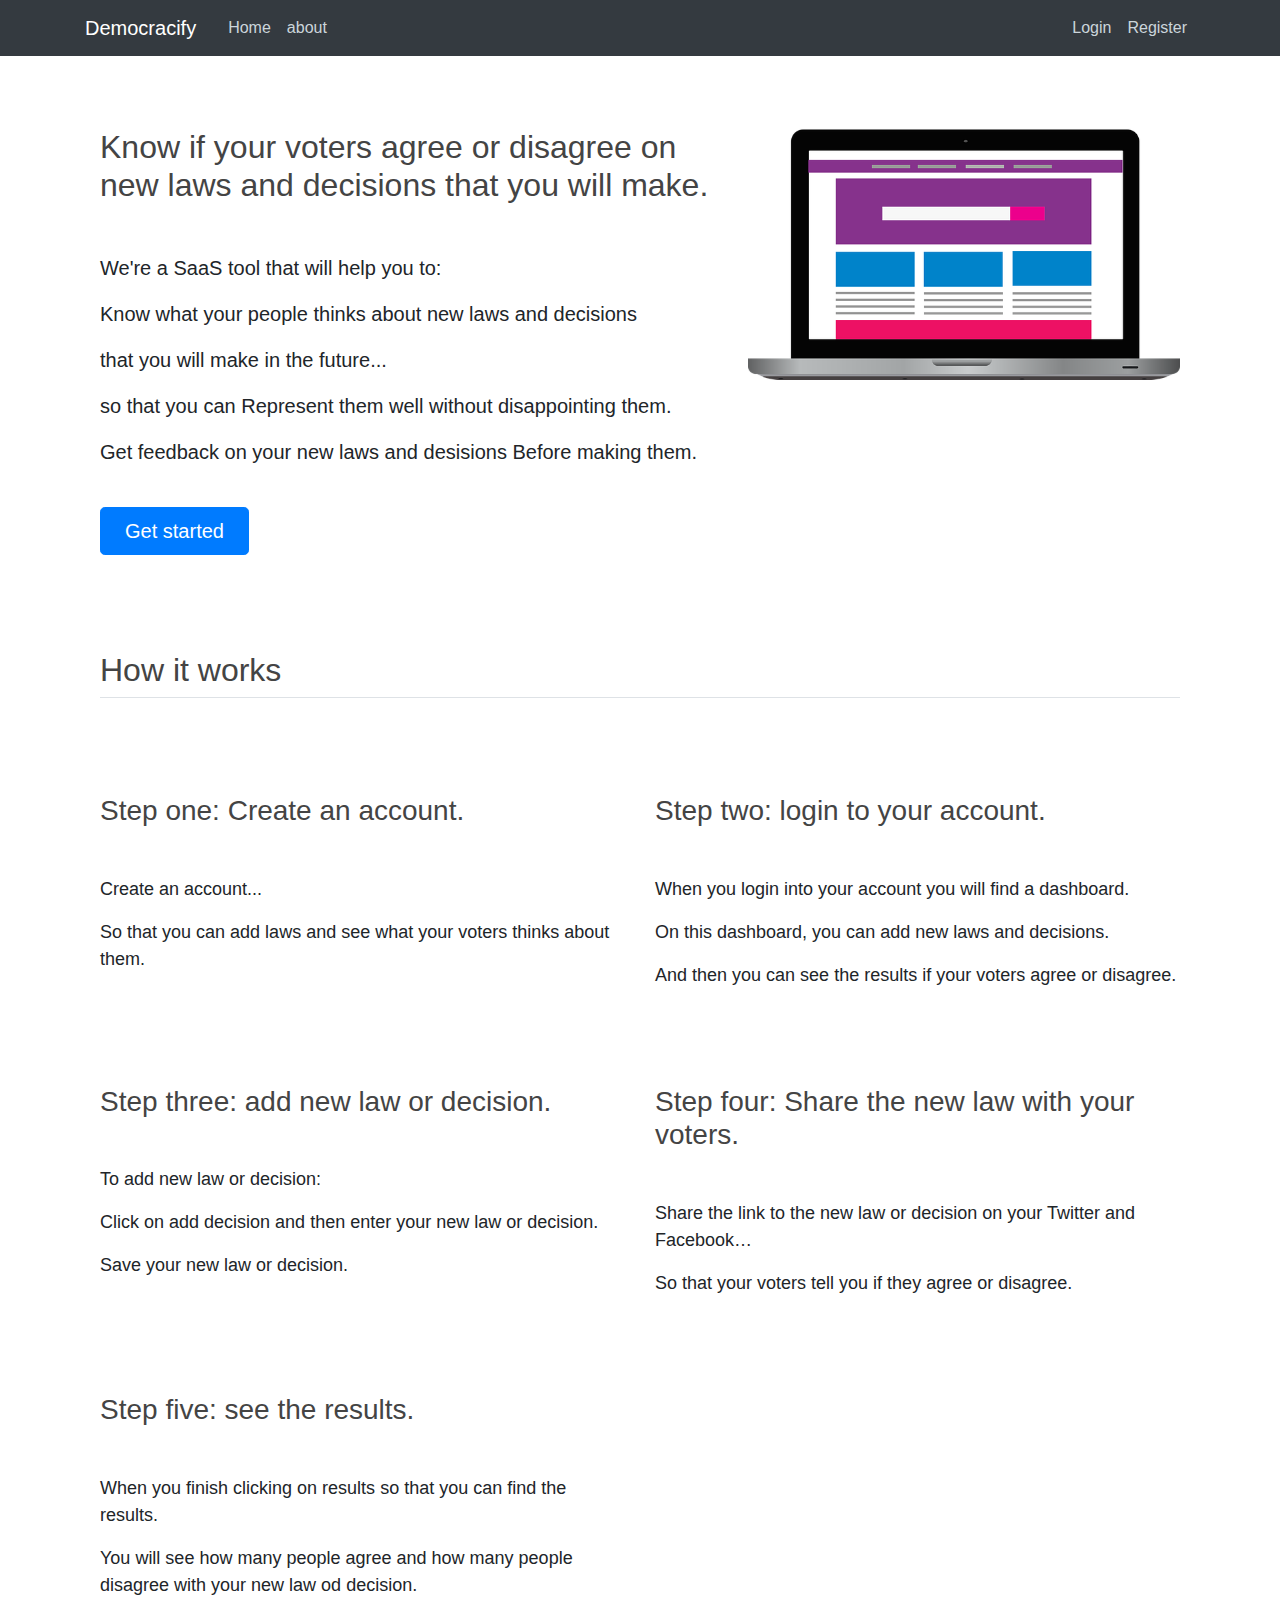
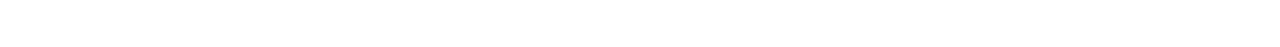
<file: index.html>
<!DOCTYPE html>
<html>
<head>

    <!-- Required meta tags -->
    <meta charset="utf-8">
    <meta name="viewport" content="width=device-width, initial-scale=1, shrink-to-fit=no">

    <!-- Bootstrap CSS -->
    <link rel="stylesheet" href="https://maxcdn.bootstrapcdn.com/bootstrap/4.0.0/css/bootstrap.min.css" integrity="sha384-Gn5384xqQ1aoWXA+058RXPxPg6fy4IWvTNh0E263XmFcJlSAwiGgFAW/dAiS6JXm" crossorigin="anonymous">

    <link rel="stylesheet" type="text/css" href="home_page.css">
    

   
        <title>Democracify</title>
     
      
      <link rel="icon" type="image/x-icon" href="favicon.ico">
   
  <style>
      .bd-placeholder-img {
        font-size: 1.125rem;
        text-anchor: middle;
        -webkit-user-select: none;
        -moz-user-select: none;
        user-select: none;
      }

      @media (min-width: 768px) {
        .bd-placeholder-img-lg {
          font-size: 3.5rem;
        }
      }
    </style>

    
</head>
<body>

    <header class="site-header">
      <nav class="navbar navbar-expand-md navbar-dark bg-dark fixed-top">
        <div class="container">
          <a class="navbar-brand mr-4" href="https://democracify.tk/">Democracify</a>
          <button class="navbar-toggler" type="button" data-toggle="collapse" data-target="#navbarToggle" aria-controls="navbarToggle" aria-expanded="false" aria-label="Toggle navigation">
          <span class="navbar-toggler-icon"></span>
          </button>
          <div class="collapse navbar-collapse" id="navbarToggle">
            <div class="navbar-nav mr-auto">

            <a class="nav-item nav-link" href="https://democracify.tk/">Home</a>

             <a class="nav-item nav-link" href="https://democracify.tk/about">about</a>
             

             

            </div>
            <!-- Navbar Right Side -->
            <div class="navbar-nav">
             
              
                  
        
              
                <a class="nav-item nav-link" href="https://app-democracy.herokuapp.com/login/">Login</a>
                <a class="nav-item nav-link" href="https://app-democracy.herokuapp.com/register/">Register</a>
              
              
            </div>
          </div>
        </div>
      </nav>
    </header>
    <main role="main" class="container">






    <!-- New code -->

        <!-- Page content-->
        <div class="container mt-5" >
            <div class="row">
              <!--
                 <div class="col-xs-1 col-sm-1 col-md-1 col-lg-1">
                   
                   
                    
                </div>  -->
<div class="col-xs-7 col-sm-7 col-md-7 col-lg-7">
<h2 class="display-5 fw-bold lh-1 mt-5 mb-3">
  
  Know if your voters agree or disagree on new laws and decisions that you will make.
</h2>


<p class="lead mt-5">We're a SaaS tool that will help you to:</p>
<p class="lead">Know what your people thinks about new laws and decisions</p>
<p class="lead"> that you will make in the future...</p>
<p class="lead">so that you can Represent them  well without disappointing them.</p>
<p class="lead">Get feedback on your new laws and desisions Before making them.</p>


</br>
<a class="btn btn-primary btn-lg px-4 me-md-2 mb-5" href="https://app-democracy.herokuapp.com/register/" role="button">Get started</a>
          
                  
                </div>
                <div class="col-xs-5 col-sm-5 col-md-5 col-lg-5">

                  <img src="bootstrap-themes.png" class="d-block mx-lg-auto img-fluid mt-5 mb-5" alt="Bootstrap Themes" width="700" height="500" loading="lazy"> 
      </br>
      


                  
                </div>
             <!--
              <div class="col-xs-1 col-sm-1 col-md-1 col-lg-1">
                  
                   
                   
                    
                </div> -->
            </div>
<h2 class="pb-2 border-bottom mt-5 mb-5">How it works</h2>
<div class="row">

 <div class="col-xs-6 col-sm-6 col-md-6 col-lg-6">
<div class="mt-5 mb-5">



<h3 class="mt-5 mb-5 "> Step one: Create an account.</h3>
<p>

Create an account...</p>
<p>So that you can add laws and see what your voters thinks about them.</p>





      </div>
      </div>
      

       <div class="col-xs-6 col-sm-6 col-md-6 col-lg-6">
      <div class="mt-5 mb-5">
              <h3 class="mt-5 mb-5">Step two: login to your account.</h3>

<p>
When you login into your account you will find a dashboard.</p>
<p>
On this dashboard, you can add new laws and decisions.</p>
<p>
And then you can see the results if your voters agree or disagree.
</p>


      </div>
      </div>

        

        </div>

<div class="row">

      <div class="col-xs-6 col-sm-6 col-md-6 col-lg-6">
<div class="mt-5 mb-5">

<h3 class="mt-5 mb-5">Step three: add new law or decision.</h3>


<p>To add new law or decision:</p>
<p>Click on add decision and then enter your new law or decision.</p>
<p>Save your new law or decision.</p>




      </div>
      </div>
      

       <div class="col-xs-6 col-sm-6 col-md-6 col-lg-6">
      <div class="mt-5 mb-5">
              <h3 class="mt-5 mb-5"> Step four: Share the new law with your voters.</h3>


<p>Share the link to the new law or decision on your Twitter and Facebook…</p>
<p>So that your voters tell you if they agree or disagree.</p>



      </div>
      </div>

        

        </div>
<div class="row">

      <div class="col-xs-6 col-sm-6 col-md-6 col-lg-6">
<div class="mt-5 mb-5">




<h3 class="mt-5 mb-5">Step five: see the results.</h3>

<p>When you finish clicking on results so that you can find the results.</p>
<p>You will see how many people agree and how many people disagree with your new law od decision.</p>



      </div>
      </div>
      

       <div class="col-xs-6 col-sm-6 col-md-6 col-lg-6">
      
      </div>

        

        </div>
        </div>
        

    <!-- Optional JavaScript -->
    <!-- jQuery first, then Popper.js, then Bootstrap JS -->
    <script src="https://code.jquery.com/jquery-3.2.1.slim.min.js" integrity="sha384-KJ3o2DKtIkvYIK3UENzmM7KCkRr/rE9/Qpg6aAZGJwFDMVNA/GpGFF93hXpG5KkN" crossorigin="anonymous"></script>
    <script src="https://cdnjs.cloudflare.com/ajax/libs/popper.js/1.12.9/umd/popper.min.js" integrity="sha384-ApNbgh9B+Y1QKtv3Rn7W3mgPxhU9K/ScQsAP7hUibX39j7fakFPskvXusvfa0b4Q" crossorigin="anonymous"></script>
    <script src="https://maxcdn.bootstrapcdn.com/bootstrap/4.0.0/js/bootstrap.min.js" integrity="sha384-JZR6Spejh4U02d8jOt6vLEHfe/JQGiRRSQQxSfFWpi1MquVdAyjUar5+76PVCmYl" crossorigin="anonymous"></script>
</body>
</html>
</file>
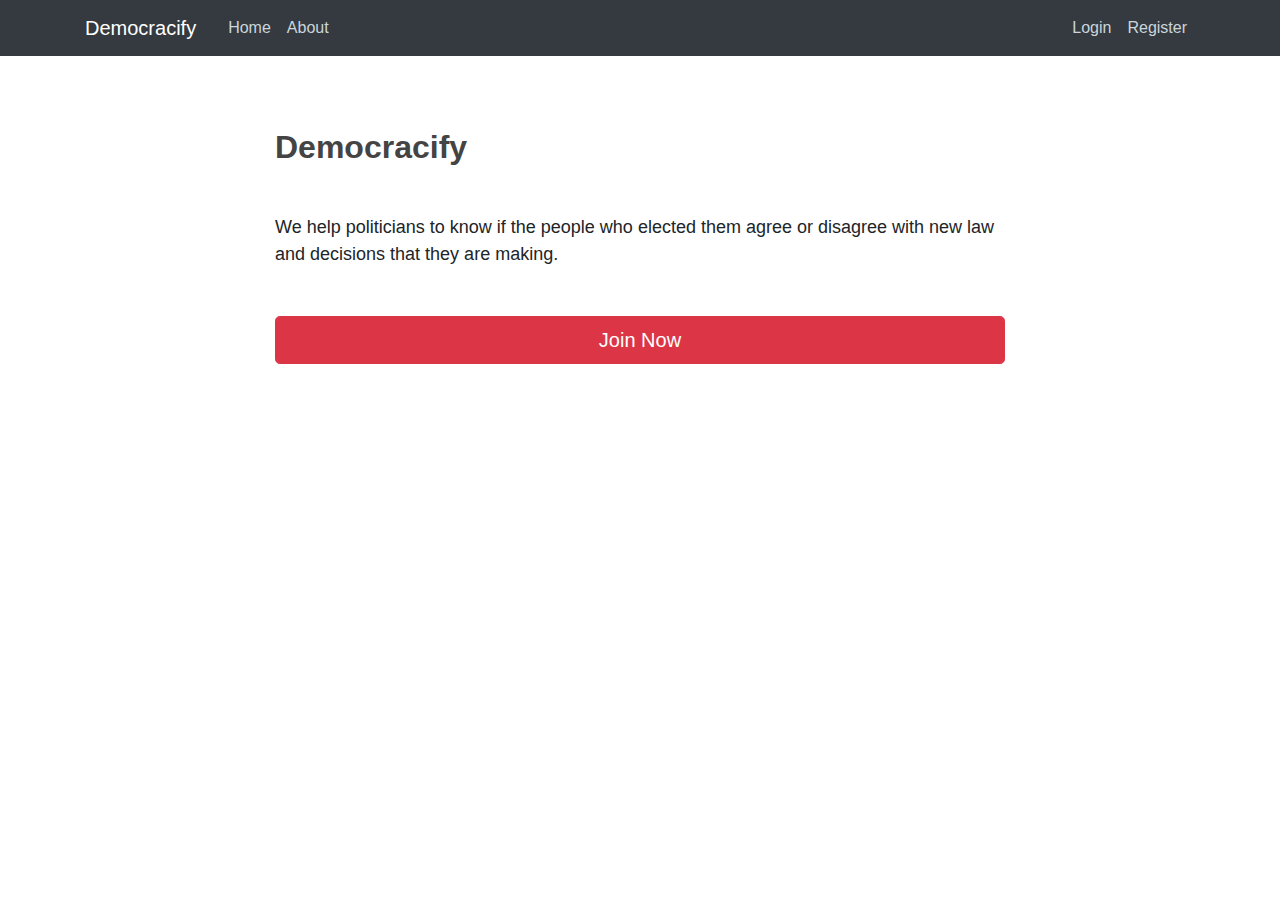
<file: about.html>
<!DOCTYPE html>
<html>
<head>

    <!-- Required meta tags -->
    <meta charset="utf-8">
    <meta name="viewport" content="width=device-width, initial-scale=1, shrink-to-fit=no">

    <!-- Bootstrap CSS -->
    <link rel="stylesheet" href="https://maxcdn.bootstrapcdn.com/bootstrap/4.0.0/css/bootstrap.min.css" integrity="sha384-Gn5384xqQ1aoWXA+058RXPxPg6fy4IWvTNh0E263XmFcJlSAwiGgFAW/dAiS6JXm" crossorigin="anonymous">

    <link rel="stylesheet" type="text/css" href="home_page.css">

   
        <title>Democracify</title>

    <!--
    
    <link rel="icon" type="image/x-icon" href="favicon.ico">
 
    -->
</head>
<body>
    <header class="site-header">
      <nav class="navbar navbar-expand-md navbar-dark bg-dark fixed-top">
        <div class="container">
          <a class="navbar-brand mr-4" href="https://democracify.tk/">Democracify</a>
          <button class="navbar-toggler" type="button" data-toggle="collapse" data-target="#navbarToggle" aria-controls="navbarToggle" aria-expanded="false" aria-label="Toggle navigation">
          <span class="navbar-toggler-icon"></span>
          </button>
          <div class="collapse navbar-collapse" id="navbarToggle">
            <div class="navbar-nav mr-auto">

            <a class="nav-item nav-link" href="https://democracify.tk/">Home</a>

             <a class="nav-item nav-link" href="https://democracify.tk/about">About</a>
            

            </div>
            <!-- Navbar Right Side -->
            <div class="navbar-nav">
             
                <a class="nav-item nav-link" href="https://app-democracy.herokuapp.com/login/">Login</a>
                <a class="nav-item nav-link" href="https://app-democracy.herokuapp.com/register/">Register</a>
            
            </div>
          </div>
        </div>
      </nav>
    </header>
    <main role="main" class="container">
      <div class="row">
        <div class="col-md-2">
          <div>
           
          </div>
        </div>
        <div class="col-md-8">
         
        <h1 class="fw-bolder mt-5 mb-5  font-weight-bold">Democracify</h1>

          

        <p class="fw-bolder mt-5 mb-5">
 We help politicians to know if the people who elected them agree or disagree with new law and decisions that they are making.
</p>


<a class="btn btn-danger btn-lg btn-block" href="https://app-democracy.herokuapp.com/register/" role="button">Join Now</a> 

</br>
</br>
        </div>
        <div class="col-md-2">
          <div >
           
          </div>
        </div>
      </div>
    </main>

    <!-- Optional JavaScript -->
    <!-- jQuery first, then Popper.js, then Bootstrap JS -->
    <script src="https://code.jquery.com/jquery-3.2.1.slim.min.js" integrity="sha384-KJ3o2DKtIkvYIK3UENzmM7KCkRr/rE9/Qpg6aAZGJwFDMVNA/GpGFF93hXpG5KkN" crossorigin="anonymous"></script>
    <script src="https://cdnjs.cloudflare.com/ajax/libs/popper.js/1.12.9/umd/popper.min.js" integrity="sha384-ApNbgh9B+Y1QKtv3Rn7W3mgPxhU9K/ScQsAP7hUibX39j7fakFPskvXusvfa0b4Q" crossorigin="anonymous"></script>
    <script src="https://maxcdn.bootstrapcdn.com/bootstrap/4.0.0/js/bootstrap.min.js" integrity="sha384-JZR6Spejh4U02d8jOt6vLEHfe/JQGiRRSQQxSfFWpi1MquVdAyjUar5+76PVCmYl" crossorigin="anonymous"></script>
</body>
</html>
</file>
<file: home_page.css>
body {
  /*
  background:  #fafafa;
  color: #333333; */
  margin-top: 5rem;
   background:  #FFFFFF;


}


h1, h2, h3, h4, h5, h6 {
  color: #444444;
}

h1{

  font-size: 2rem;
}
p{
  /*
  font-size: 2rem; */
  font-size: 18px;
}
ul {
  margin: 0;
}

.bg-steel {
    background-color: #5f788a;

}

.site-header .navbar-nav .nav-link {
  color: #cbd5db;
}

.site-header .navbar-nav .nav-link:hover {
  color: #ffffff;
}

.site-header .navbar-nav .nav-link.active {
  font-weight: 500;
}

.content-section {
  background: #ffffff;
  padding: 10px 20px;
  border: 1px solid #dddddd;
  border-radius: 3px;
  margin-bottom: 20px;
  font-size: 14px;

}

.article-title {
  color: #444444;
}

a.article-title:hover {
  color: #428bca;
  text-decoration: none;
}

.article-content {
  white-space: pre-line;
}

.article-img {
  height: 65px;
  width: 65px;
  margin-right: 16px;
}

.article-metadata {
  padding-bottom: 1px;
  margin-bottom: 4px;
  border-bottom: 1px solid #e3e3e3
}

.article-metadata a:hover {
  color: #333;
  text-decoration: none;
}

.article-svg {
  width: 25px;
  height: 25px;
  vertical-align: middle;
}

.account-img {
  height: 125px;
  width: 125px;
  margin-right: 20px;
  margin-bottom: 16px;
}

.account-heading {
  font-size: 2.5rem;
}
</file>
